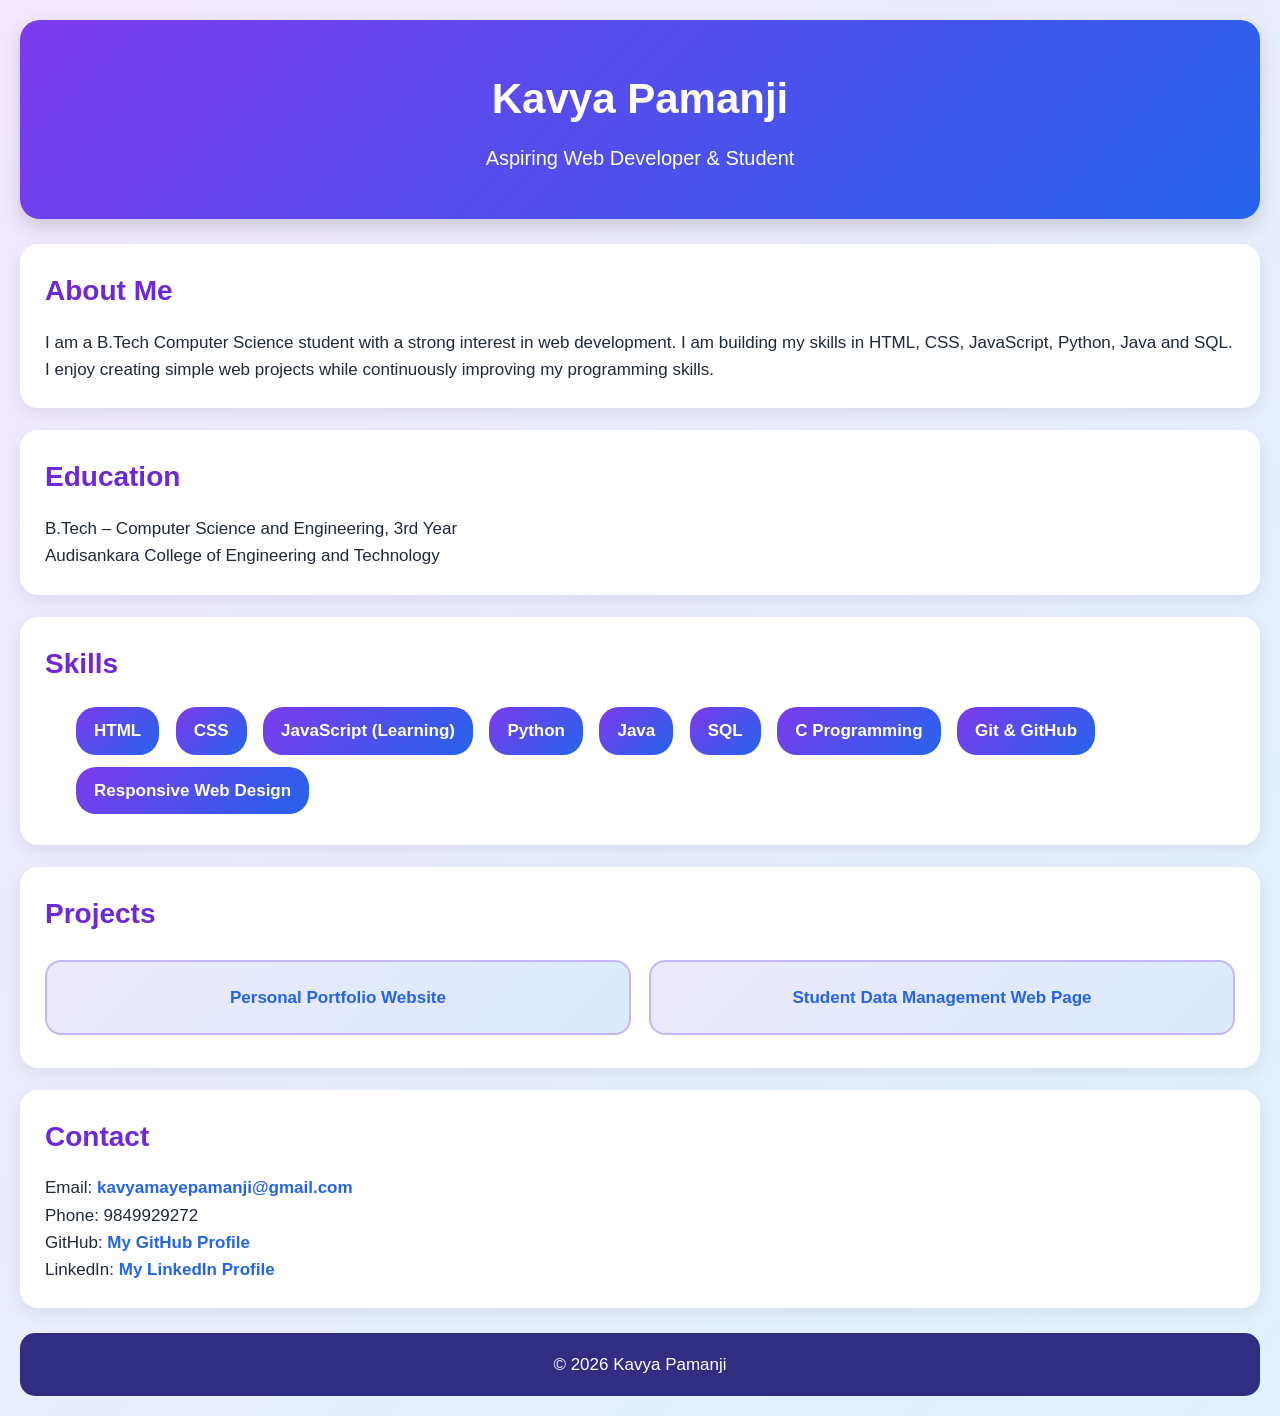
<file: index.html>
<!DOCTYPE html>
<html>
<head>
    <meta charset="UTF-8">
    <meta name="viewport" content="width=device-width, initial-scale=1">
    <title>Kavya Pamanji | Portfolio</title>
    <link rel="stylesheet" href="style.css">
</head>

<body>

<header>
    <h1>Kavya Pamanji</h1>
    <p>Aspiring Web Developer & Student</p>
</header>
<section>
<h2>About Me</h2>
<p>I am a B.Tech Computer Science student with a strong interest in web development. I am building my skills in HTML, CSS, JavaScript, Python, Java and SQL. I enjoy creating simple web projects while continuously improving my programming skills.</p>
</section>
<section>
<h2>Education</h2>
<p>B.Tech – Computer Science and Engineering, 3rd Year<br>
Audisankara College of Engineering and Technology</p>
</section>

<section class="skills">
<h2>Skills</h2>
<ul>
<li>HTML</li>
<li>CSS</li>
<li>JavaScript (Learning)</li>
<li>Python</li>
<li>Java</li>
<li>SQL</li>
<li>C Programming</li>
<li>Git & GitHub</li>
<li>Responsive Web Design</li>
</ul>
</section>
<section class="projects">
<h2>Projects</h2>
<ul>
    <li>
<a href="https://kavya-protofolio.onrender.com/" target="_blank">
Personal Portfolio Website
</a>
</li>

<li>
<a href="https://github.com/kavyapamanji/kavyaPamanji-sprofile" target="_blank">
Student Data Management Web Page
</a>
</li>
</ul>
</section>
<section>
<h2>Contact</h2>
<p>Email:
<a href="mailto:kavyamayepamanji@gmail.com">
kavyamayepamanji@gmail.com
</a>
</p>

<p>Phone: 9849929272</p>
<p>GitHub:
<a href="https://github.com/kavyapamanji" target="_blank">
My GitHub Profile
</a>
</p>

<p>LinkedIn:
<a href="https://www.linkedin.com/in/kavyamaye-pamanji-1544983b7" target="_blank">
My LinkedIn Profile
</a>
</p>

</section>
 <footer>
<p>© 2026 Kavya Pamanji</p>
</footer>

</body>
</html>
</file>
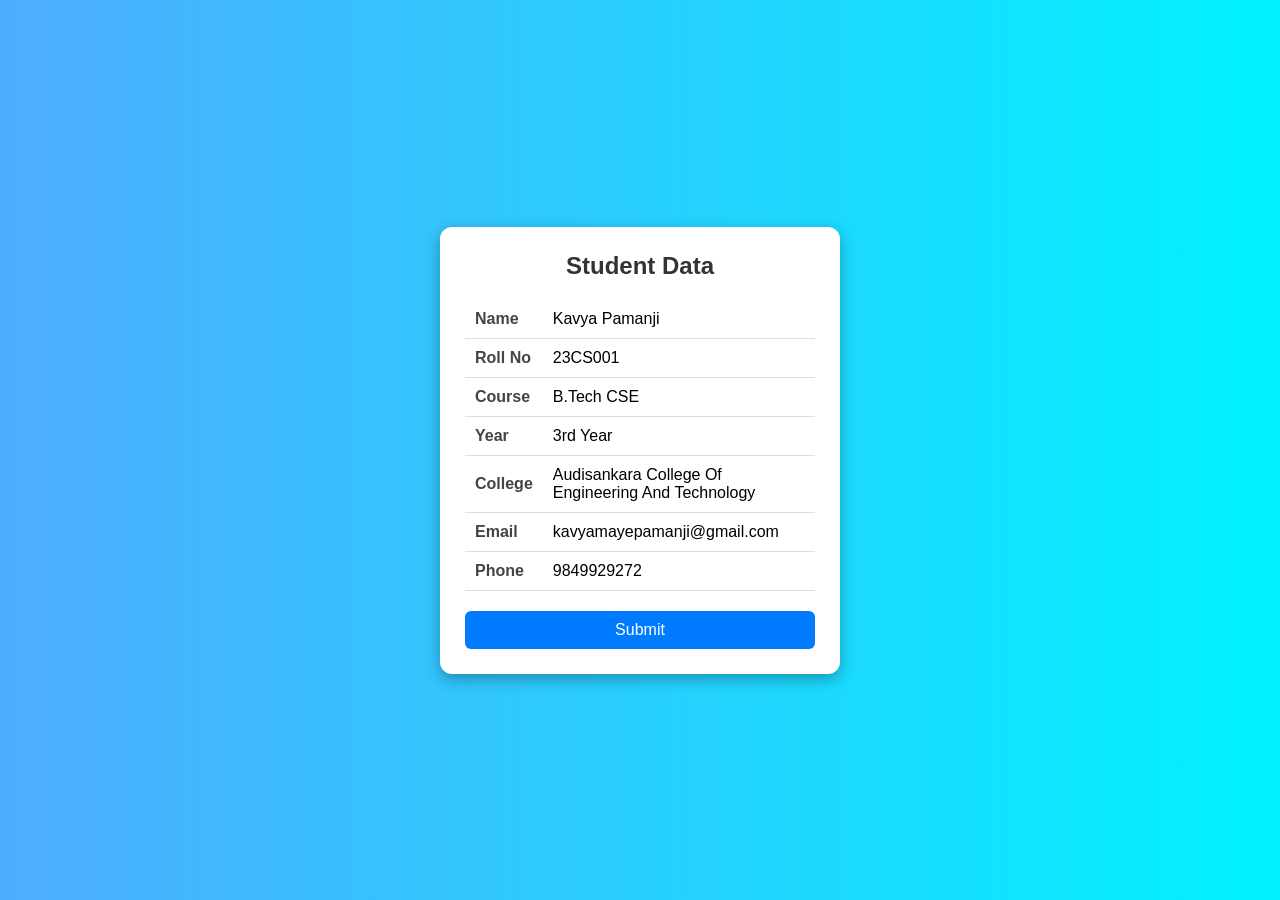
<file: student_data.html>
<!DOCTYPE html>
<html lang="en"><head><meta charset="UTF-8"><meta name="viewport" content="width=device-width, initial-scale=1.0"><title>Student Data</title>
<style>
*{margin:0;padding:0;box-sizing:border-box;font-family:Arial,sans-serif}
body{background:linear-gradient(to right,#4facfe,#00f2fe);display:flex;justify-content:center;align-items:center;height:100vh}
.container{background:#fff;width:400px;padding:25px;border-radius:12px;box-shadow:0 5px 15px rgba(0,0,0,.3)}
h2{text-align:center;margin-bottom:20px;color:#333}
table{width:100%;border-collapse:collapse}
td{padding:10px;border-bottom:1px solid #ddd}
td:first-child{font-weight:bold;color:#444}
button{width:100%;margin-top:20px;padding:10px;border:none;background:#007BFF;color:#fff;font-size:16px;border-radius:6px;cursor:pointer}
button:hover{background:#0056b3}
</style></head><body>
<div class="container">
<h2>Student Data</h2>
<table>
<tr><td>Name</td><td>Kavya Pamanji</td></tr>
<tr><td>Roll No</td><td>23CS001</td></tr>
<tr><td>Course</td><td>B.Tech CSE</td></tr>
<tr><td>Year</td><td>3rd Year</td></tr>
<tr><td>College</td><td>Audisankara College Of Engineering And Technology</td></tr>
<tr><td>Email</td><td>kavyamayepamanji@gmail.com</td></tr>
<tr><td>Phone</td><td>9849929272</td></tr>
</table>
<button onclick="alert('Student Details Submitted Successfully!')">Submit</button>
</div></body></html>
</file>
<file: style.css>
* {
    box-sizing: border-box;
    margin: 0;
    padding: 0;
}

body {
    font-family: Arial, sans-serif;
    line-height: 1.6;
    background: linear-gradient(135deg, #f3e8ff, #e0f2fe);
    color: #1f2937;
    padding: 20px;
}

header {
    background: linear-gradient(135deg, #7c3aed, #2563eb);
    color: white;
    text-align: center;
    padding: 45px 20px;
    border-radius: 20px;
    margin-bottom: 25px;
    box-shadow: 0 8px 20px rgba(0, 0, 0, 0.15);
}

header h1 {
    font-size: 42px;
    margin-bottom: 10px;
}

header p {
    font-size: 20px;
}

section {
    background: white;
    padding: 25px;
    margin-bottom: 22px;
    border-radius: 18px;
    box-shadow: 0 5px 15px rgba(0, 0, 0, 0.08);
}

h2 {
    color: #6d28d9;
    margin-bottom: 15px;
    font-size: 28px;
}

p {
    font-size: 17px;
}

ul {
    padding-left: 25px;
}

li {
    margin: 8px 0;
    font-size: 17px;
}

a {
    color: #2563eb;
    font-weight: bold;
    text-decoration: none;
}

a:hover {
    text-decoration: underline;
}

footer {
    text-align: center;
    background: #312e81;
    color: white;
    padding: 18px;
    border-radius: 15px;
    margin-top: 25px;
}

@media (max-width: 600px) {
    body {
        padding: 12px;
    }

    header h1 {
        font-size: 32px;
    }

    header p {
        font-size: 17px;
    }

    section {
        padding: 20px;
    }

    h2 {
        font-size: 24px;
    }
}
.skills li {
    display: inline-block;
    background: linear-gradient(135deg, #7c3aed, #2563eb);
    color: white;
    padding: 10px 18px;
    margin: 6px;
    border-radius: 20px;
    font-weight: bold;
    list-style: none;
    transition: transform 0.3s ease;
}

.skills li:hover {
    transform: translateY(-4px);
}
.projects ul {
    display: grid;
    grid-template-columns: repeat(2, 1fr);
    gap: 18px;
    padding: 0;
}

.projects li {
    list-style: none;
    background: linear-gradient(135deg, #ede9fe, #dbeafe);
    padding: 22px;
    border-radius: 16px;
    font-size: 17px;
    font-weight: bold;
    text-align: center;
    border: 2px solid #c4b5fd;
    transition: 0.3s;
}

.projects li:hover {
    transform: translateY(-5px);
    box-shadow: 0 8px 18px rgba(0, 0, 0, 0.12);
}

@media (max-width: 600px) {
    .projects ul {
        grid-template-columns: 1fr;
    }
}
/* Smooth animation */
html {
    scroll-behavior: smooth;
}

/* Header animation */
header {
    animation: slideDown 1s ease;
}

/* Sections animation */
section {
    animation: fadeUp 0.8s ease;
    transition: transform 0.3s ease, box-shadow 0.3s ease;
}

/* Section hover */
section:hover {
    transform: translateY(-5px);
    box-shadow: 0 10px 25px rgba(100, 70, 200, 0.18);
}

/* Skill hover */
.skills li {
    transition: transform 0.3s ease, box-shadow 0.3s ease;
}

.skills li:hover {
    transform: translateY(-5px) scale(1.05);
    box-shadow: 0 6px 15px rgba(80, 60, 200, 0.25);
}

/* Project hover */
.projects li {
    transition: transform 0.3s ease, box-shadow 0.3s ease;
}

.projects li:hover {
    transform: translateY(-5px);
    box-shadow: 0 8px 18px rgba(80, 60, 200, 0.18);
}

/* Animations */
@keyframes slideDown {
    from {
        opacity: 0;
        transform: translateY(-30px);
    }
    to {
        opacity: 1;
        transform: translateY(0);
    }
}

@keyframes fadeUp {
    from {
        opacity: 0;
        transform: translateY(25px);
    }
    to {
        opacity: 1;
        transform: translateY(0);
    }
}
</file>
